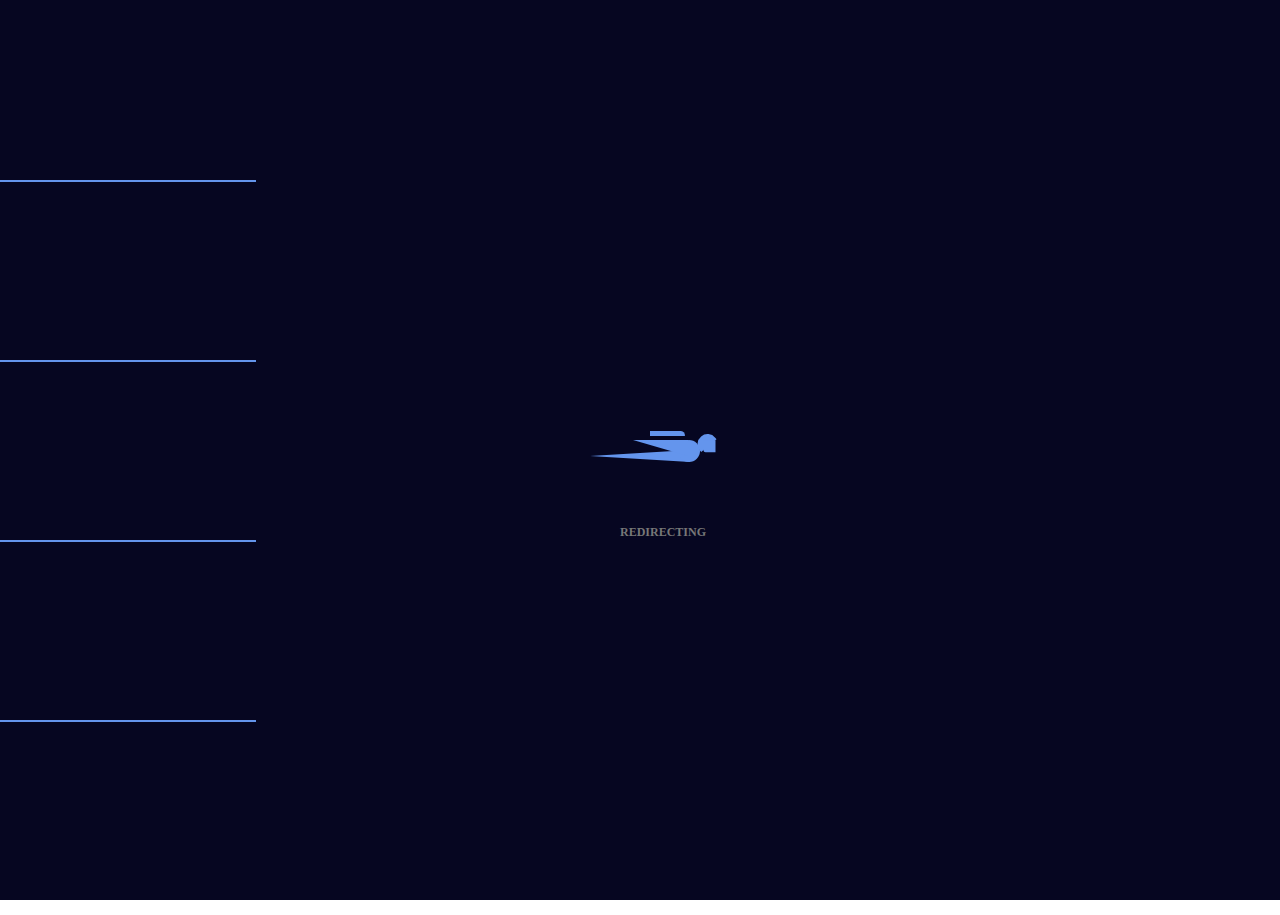
<file: index.html>
<!DOCTYPE html>
<html lang="en">
<head>
	<meta charset="UTF-8">
	<meta name="viewport" content="width=device-width, initial-scale=1.0">
    <title>Tic Tac Toe</title>
    <link rel="stylesheet" type="text/css" href="css/style1.css">
</head>
    <body>
	
	<div class="loader-wrapper">
		<div class='body1'>
			<span>
				<span></span>
				<span></span>
				<span></span>
			<span></span>
			</span>
		<div class='base'>
			<span></span>
		<div class='face'></div>
		</div>
		</div>
		<div class='longfazers'>
			<span></span>
			<span></span>
			<span></span>
			<span></span>
		</div>
		<h1>Redirecting</h1>
    </div>   
	
        <header class="header">
            <div class="logo-box">
                <img src="img/logo-white.png" alt="Logo" class="logo"> 
            </div>

            <div class="text-box">
                <h1 class="heading-primary">
                    <span class="heading-primary-main">Tic Tac Toe</span>
                    <span class="heading-primary-sub">2D Web Game</span>
                </h1>
                <a href="option.html" class="btn btn-white btn-animated">Play Game</a>
            </div>
           
        </header>
		
	
	<script src="https://cdnjs.cloudflare.com/ajax/libs/jquery/3.4.1/jquery.min.js"></script>
	<script>
		setTimeout(function(){
			$('.loader-wrapper').fadeToggle();
		}, 1800);
	</script>
	
    </body>
</html>
</file>
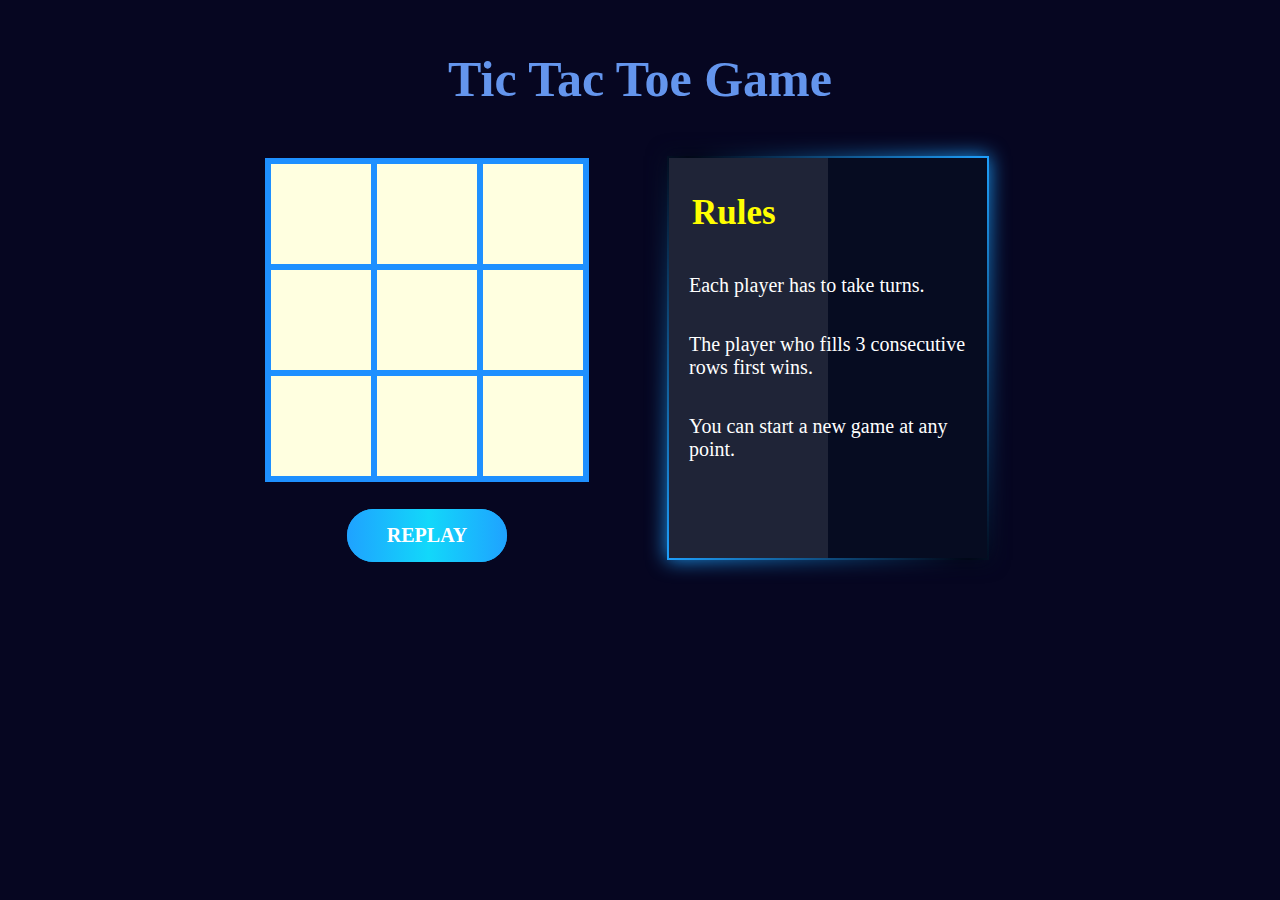
<file: game.html>
<!DOCTYPE html>
<html lang="en">
<head>
	<meta charset="UTF-8">
	<meta name="viewport" content="width=device-width, initial-scale=1.0">
    <title>Tic Tac Toe</title>
    <link rel="stylesheet" type="text/css" href="style.css">
</head>
<body>
	<header>
            <h1 id="head">Tic Tac Toe Game</h1>
    </header>
        
        
    <h1 id="result"></h1>
        
        <section id="game">
            <div id="tic">
                <canvas id="canvas1" width="100" height="100"></canvas> 
                <canvas id="canvas2" width="100" height="100"></canvas>
                <canvas id="canvas3" width="100" height="100"></canvas> 
                <br/>
                
                <canvas id="canvas4" width="100" height="100"></canvas>
                <canvas id="canvas5" width="100" height="100"></canvas>
                <canvas id="canvas6" width="100" height="100"></canvas>
                <br/>
                
                <canvas id="canvas7" width="100" height="100"></canvas>
                <canvas id="canvas8" width="100" height="100"></canvas>
                <canvas id="canvas9" width="100" height="100"></canvas>
                <!-- <center><button id="new">NEW GAME</button></center> -->
                <center><a href="#" class="btn btn-white btn-animated" id="new">Replay</a></center>
            </div>
            
            <div class="box">
                <div class="glass"></div>
                <div class="content">
                    <h2>Rules</h2>
                     <br /><br /><br />
                    <p>Each player has to take turns.</p><br /><br />
                    <p>The player who fills 3 consecutive rows first wins.</p><br /><br />
                    <p>You can start a new game at any point.</p><br><br /> 
                    
                </div>
            </div>
            
        </section>
       
        
        <script type="text/javascript" src="script.js"></script>
</body>
</html>
</file>
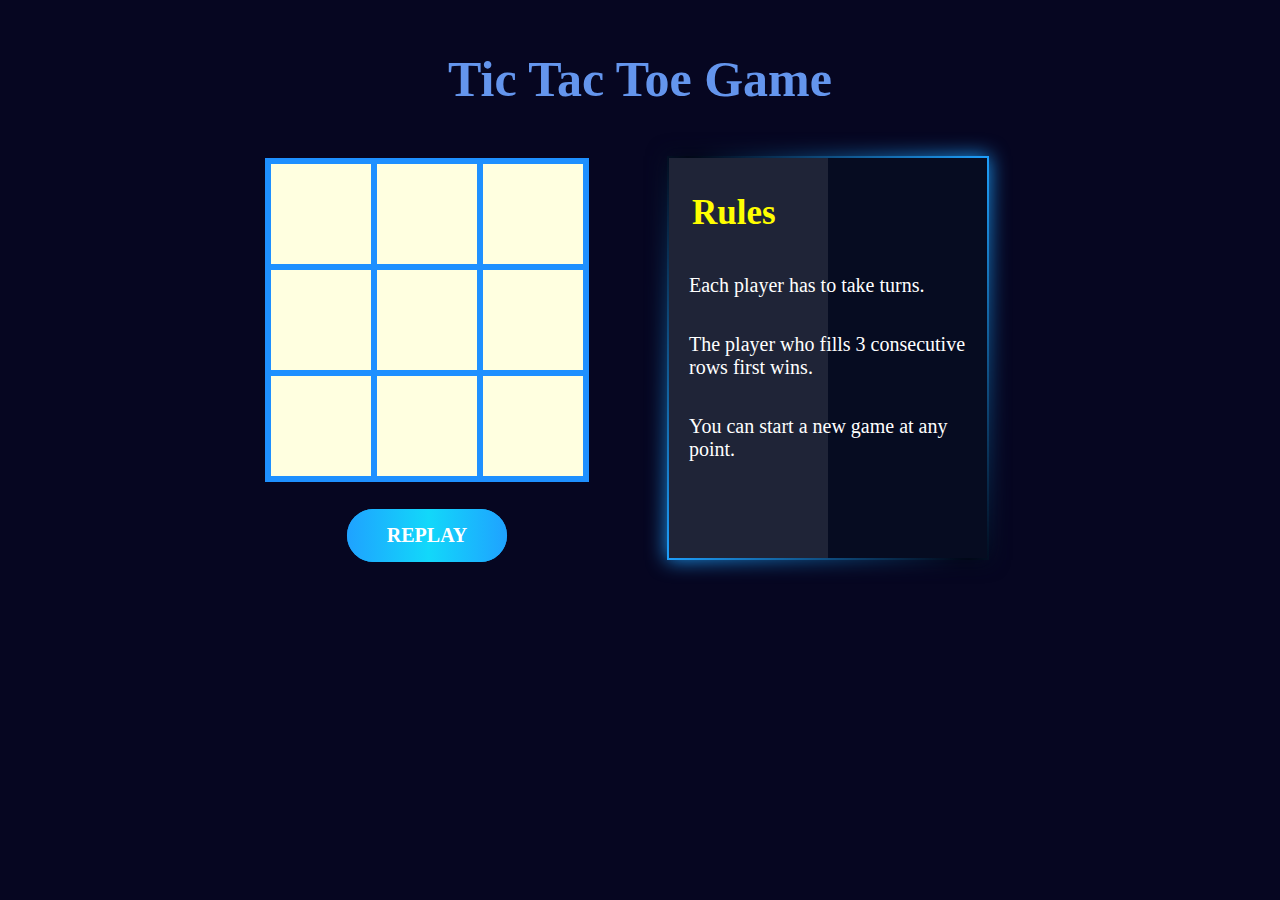
<file: multiplayer.html>
<!DOCTYPE html>
<html lang="en">
<head>
	<meta charset="UTF-8">
	<meta name="viewport" content="width=device-width, initial-scale=1.0">
    <title>Tic Tac Toe</title>
    <link rel="stylesheet" type="text/css" href="style.css">
</head>
<body>
	<header>
            <h1 id="head">Tic Tac Toe Game</h1>
    </header>
        
        
    <h1 id="result"></h1>
        
        <section id="game">
            <div id="tic">
                <canvas id="canvas1" width="100" height="100"></canvas> 
                <canvas id="canvas2" width="100" height="100"></canvas>
                <canvas id="canvas3" width="100" height="100"></canvas> 
                <br/>
                
                <canvas id="canvas4" width="100" height="100"></canvas>
                <canvas id="canvas5" width="100" height="100"></canvas>
                <canvas id="canvas6" width="100" height="100"></canvas>
                <br/>
                
                <canvas id="canvas7" width="100" height="100"></canvas>
                <canvas id="canvas8" width="100" height="100"></canvas>
                <canvas id="canvas9" width="100" height="100"></canvas>
                <!-- <center><button id="new">NEW GAME</button></center> -->
                <center><a href="#" class="btn btn-white btn-animated" id="new">Replay</a></center>
            </div>
            
            <div class="box">
                <div class="glass"></div>
                <div class="content">
                    <h2>Rules</h2>
                     <br /><br /><br />
                    <p>Each player has to take turns.</p><br /><br />
                    <p>The player who fills 3 consecutive rows first wins.</p><br /><br />
                    <p>You can start a new game at any point.</p><br><br /> 
                    
                </div>
            </div>
            
        </section>
       
        
        <script type="text/javascript" src="multiplayer.js"></script>
</body>
</html>
</file>
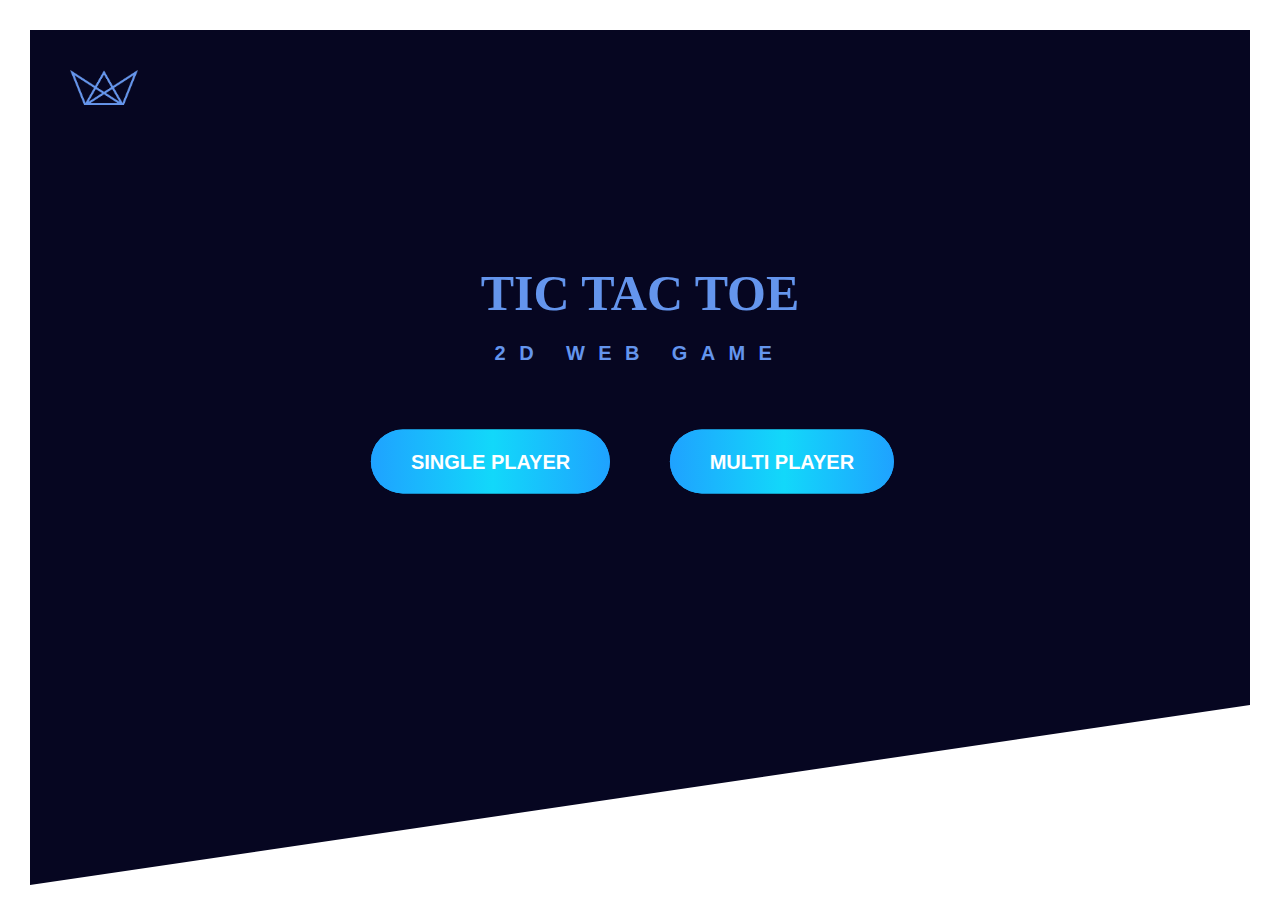
<file: option.html>
<!DOCTYPE html>
<html lang="en">
<head>
	<meta charset="UTF-8">
	<meta name="viewport" content="width=device-width, initial-scale=1.0">
    <title>Tic Tac Toe</title>
    <link rel="stylesheet" type="text/css" href="css/style1.css">
</head>
    <body>
        <header class="header">
            <div class="logo-box">
                <img src="img/logo-white.png" alt="Logo" class="logo"> 
            </div>

            <div class="text-box">
                <h1 class="heading-primary">
                    <span class="heading-primary-main">Tic Tac Toe</span>
                    <span class="heading-primary-sub">2D Web Game</span>
                </h1>
                <a href="singleplayer.html" class="btn btn-white btn-animated">Single Player</a>
                <a href="multiplayer.html" class="btn btn-white btn-animated">Multi Player</a>
            </div>   
                  
        </header>
        
    </body>
</html>
</file>
<file: css/style1.css>
*{
    margin: 0;
    padding: 0;                 /* Borders and paddings are no longer added to the total width or total height */
}

body{
    font-family: "Lato", sans-serif;
    line-height: 1.7;
    color: #777;
    padding: 30px;
    background-color: #fff; 
}

.header{
    height: 95vh;
    /*background-image: linear-gradient(to right bottom, rgba(126, 213, 111, 0.8), rgba(40, 180, 131, 0.8)), url(../img/hero.jpg); */
    /*background-image: linear-gradient(to right bottom, rgba(173, 216, 230, 0.8), rgba(0, 0, 160, 0.8)), url(../img/hero.jpg); */
    background-color: #060621;       
    position: relative;                         /* origin, reference */
    clip-path: polygon(0 0, 100% 0, 100% 75vh, 0 100%);
}

.logo-box{
    position: absolute; 
    top: 40px;
    left: 40px;
}

.logo{
    height: 35px;
}

.text-box{
    position: absolute;
    top: 40%;
    left: 50%;
    text-align: center;
    transform: translate(-50%, -50%);
}

.heading-primary{
    text-transform: uppercase;
    margin-bottom: 60px;
}

.heading-primary-main{
    display: block;
    font-size: 50px;
    font-family: Cursive;
    color: cornflowerblue;
}

.heading-primary-sub{
    display: block;
    font-size: 20px;
    font-weight: 700;
    letter-spacing: 13.4px;
    color: cornflowerblue;
}

.btn:link,
.btn:visited{
    text-transform: uppercase;
    text-decoration: none;
    padding: 15px 40px;
    display: inline-block;
    border-radius: 100px;
    transition: all .2s;
    position: relative;
    margin-left: 20px;
    margin-right: 35px;
}

.btn:hover{
    transform: translateY(-3px);
    box-shadow: 0 10px 20px rgba(0, 0, 0 , .2);
}

.btn:active{
    transform: translateY(-1px);
    box-shadow: 0 5px 10px rgba(0, 0, 0, .2);
}

.btn-white{
    background-image: linear-gradient(to right, #1FA2FF 0%, #12D8FA 51%, #1FA2FF 100%); 
    color: #fff;
    font-size: 20px;
    font-weight: bold;
}

.btn::after{
    content: "";
    display: inline-block;
    height: 100%;
    width: 100%;
    border-radius: 100px;
    position: absolute;
    top: 0;
    left: 0;
    z-index: -1;
    transition: all .4s;
}

.btn-white::after{
    background-image: linear-gradient(to right, #1FA2FF 0%, #12D8FA 51%, #1FA2FF 100%); 
}

.btn:hover::after{
    transform: scaleX(1.4) scaleY(1.6);
    opacity: 0;
}

/* Loading Animation */

@import url(https://fonts.googleapis.com/css?family=Open+Sans:300);
body1 {
  /*background-color: #f1c40f; */

  overflow: hidden;
}

.loader-wrapper h1 {
  position: absolute;
  font-family: 'Open Sans';
  font-weight: 600;
  font-size: 12px;
  text-transform: uppercase;
  left: 50%;
  top: 58%;
  margin-left: -20px;
}

.body1 {
  position: absolute;
  top: 50%;
  margin-left: -50px;
  left: 50%;
  animation: speeder .4s linear infinite;
}
.body1 > span {
  height: 5px;
  width: 35px;
  background: cornflowerblue;
  position: absolute;
  top: -19px;
  left: 60px;
  border-radius: 2px 10px 1px 0;
}

.base span {
  position: absolute;
  width: 0;
  height: 0;
  border-top: 6px solid transparent;
  border-right: 100px solid cornflowerblue;
  border-bottom: 6px solid transparent;
}
.base span:before {
  content: "";
  height: 22px;
  width: 22px;
  border-radius: 50%;
  background: cornflowerblue;
  position: absolute;
  right: -110px;
  top: -16px;
}
.base span:after {
  content: "";
  position: absolute;
  width: 0;
  height: 0;
  border-top: 0 solid transparent;
  border-right: 55px solid cornflowerblue;
  border-bottom: 16px solid transparent;
  top: -16px;
  right: -98px;
}

.face {
  position: absolute;
  height: 12px;
  width: 20px;
  background: cornflowerblue;
  border-radius: 20px 20px 0 0;
  transform: rotate(-40deg);
  right: -125px;
  top: -15px;
}
.face:after {
  content: "";
  height: 12px;
  width: 12px;
  background: cornflowerblue;
  right: 4px;
  top: 7px;
  position: absolute;
  transform: rotate(40deg);
  transform-origin: 50% 50%;
  border-radius: 0 0 0 2px;
}

.body1 > span > span:nth-child(1),
.body1 > span > span:nth-child(2),
.body1 > span > span:nth-child(3),
.body1 > span > span:nth-child(4) {
  width: 30px;
  height: 1px;
  background: cornflowerblue;
  position: absolute;
  animation: fazer1 .2s linear infinite;
}

.body1 > span > span:nth-child(2) {
  top: 3px;
  animation: fazer2 .4s linear infinite;
}

.body1 > span > span:nth-child(3) {
  top: 1px;
  animation: fazer3 .4s linear infinite;
  animation-delay: -1s;
}

.body1 > span > span:nth-child(4) {
  top: 4px;
  animation: fazer4 1s linear infinite;
  animation-delay: -1s;
}

@keyframes fazer1 {
  0% {
    left: 0;
  }
  100% {
    left: -80px;
    opacity: 0;
  }
}
@keyframes fazer2 {
  0% {
    left: 0;
  }
  100% {
    left: -100px;
    opacity: 0;
  }
}
@keyframes fazer3 {
  0% {
    left: 0;
  }
  100% {
    left: -50px;
    opacity: 0;
  }
}
@keyframes fazer4 {
  0% {
    left: 0;
  }
  100% {
    left: -150px;
    opacity: 0;
  }
}
@keyframes speeder {
  0% {
    transform: translate(2px, 1px) rotate(0deg);
  }
  10% {
    transform: translate(-1px, -3px) rotate(-1deg);
  }
  20% {
    transform: translate(-2px, 0px) rotate(1deg);
  }
  30% {
    transform: translate(1px, 2px) rotate(0deg);
  }
  40% {
    transform: translate(1px, -1px) rotate(1deg);
  }
  50% {
    transform: translate(-1px, 3px) rotate(-1deg);
  }
  60% {
    transform: translate(-1px, 1px) rotate(0deg);
  }
  70% {
    transform: translate(3px, 1px) rotate(-1deg);
  }
  80% {
    transform: translate(-2px, -1px) rotate(1deg);
  }
  90% {
    transform: translate(2px, 1px) rotate(0deg);
  }
  100% {
    transform: translate(1px, -2px) rotate(-1deg);
  }
}
.longfazers {
  position: absolute;
  width: 100%;
  height: 100%;
}
.longfazers span {
  position: absolute;
  height: 2px;
  width: 20%;
  background: cornflowerblue;
}
.longfazers span:nth-child(1) {
  top: 20%;
  animation: lf .6s linear infinite;
  animation-delay: -5s;
}
.longfazers span:nth-child(2) {
  top: 40%;
  animation: lf2 .8s linear infinite;
  animation-delay: -1s;
}
.longfazers span:nth-child(3) {
  top: 60%;
  animation: lf3 .6s linear infinite;
}
.longfazers span:nth-child(4) {
  top: 80%;
  animation: lf4 .5s linear infinite;
  animation-delay: -3s;
}

@keyframes lf {
  0% {
    left: 200%;
  }
  100% {
    left: -200%;
    opacity: 0;
  }
}
@keyframes lf2 {
  0% {
    left: 200%;
  }
  100% {
    left: -200%;
    opacity: 0;
  }
}
@keyframes lf3 {
  0% {
    left: 200%;
  }
  100% {
    left: -100%;
    opacity: 0;
  }
}
@keyframes lf4 {
  0% {
    left: 200%;
  }
  100% {
    left: -100%;
    opacity: 0;
  }
}

.loader-wrapper{
	top: 0;
	left: 0;
	position: fixed;
	z-index: 999999;
	width: 100%;
	height: 100%;
	background-color: #060621;
}
</file>
<file: style.css>
* {
    padding: 0;
    margin: 0;
}

html { 
    background-color: #060621; 
}

header{
    text-align: center;
    margin: 50px;
	padding: 0; 
}

h1#head { 
    font-size: 50px;
    font-family: Cursive;
    color: cornflowerblue;
}

h1#result {
    font-size: 30px;
    font-family: Verdana;
    color: chocolate;
    text-align: center;
    margin-bottom: 30px;
}

canvas {
    border: 3px solid dodgerblue; 
    background-color: lightyellow;
    text-align: center;
	/* Added to join the canvases after we created the red strike throughts */
	display: block;
	float: left;
}

#game {
    position: relative;
    /*width: 650px; */
    width: 750px;
    /*height: 322px; */
    height: 410px;
    margin: 0 auto;
}

#tic {
    position: relative;
   /* margin: 0 auto; */
    margin-right: 80px;
    width: 318px;
    height: 318px;
    display: inline-block;
    float: left;
	border: 3px solid dodgerblue; 
}

#rules {
    position: relative;
    width: 318px;
    height: 318px;
    text-align: center;
    display: inline-block;
    float: right;
}

p {
    font-size: 26px;
    margin: 15px;
    color: brown;
}

.container .box .content h2 {
    position: absolute;
    margin-left: 3px;
    font-size: 35px;
    color: yellow;
    text-align: center;
    top: -60px;
}

/*button {
    margin-top: 25px; 
    width: 200px;
    height: 50px;
    font-size: 20px;
    font-weight: bold;
    font-family: cursive;
    background-color: limegreen;
    color: gold;
    border: 1px solid black; 
	box-shadow: 2px 2px 2px 1px rgba(0, 0, 0, 0.7);
	border-radius: 3px;
} */

canvas:hover {
    background-color: lightblue;
}

button:hover {
    background: green;
}






/* Rules Box */
.box{
    position: relative;
    width: 318px;
    height: 400px;
    display: flex;
    justify-content: center;
    align-items: center;
    background: #060c21;
    margin: 40px;
}

.box:before{
    content:'';
    position: absolute;
    top: -2px;
    left: -2px;
    right: -2px;
    bottom: -2px;
    background: #fff;
    z-index: -1;
}

.box:after{
    content:'';
    position: absolute;
    top: -2px;
    left: -2px;
    right: -2px;
    bottom: -2px;
    background: #fff;
    z-index: -1;
    filter: blur(10px);
}

.box:nth-child(2):before,
.box:nth-child(2):after{
   /* background: linear-gradient(235deg, #1FA2FF, #010615, #fbff00); */
     background: linear-gradient(235deg, #1FA2FF, #010615, #1FA2FF);
}

/*
.box:nth-child(1):before,
.box:nth-child(1):after{
    background: linear-gradient(235deg, #89ff00, #010615, #00bcd4);
}

.box:nth-child(2):before,
.box:nth-child(2):after{
    background: linear-gradient(235deg, #ff005e, #010615, #fbff00);
}

.box:nth-child(3):before,
.box:nth-child(3):after{
    background: linear-gradient(235deg, #772aff, #010615, #2196f3);
}
*/
.box .glass{
    position: absolute;
    top: 0;
    left: 0;
    width: 50%;
    height: 100%;
    display: block;
    background: rgba(255, 255, 255, .1);
    pointer-events: none;
}

.box .content p{
    margin: 0px;
    padding: 0px;
    color: #fff;
    font-size: 20px;
    margin-left: 20px;
}

.content h2{
    position: absolute;
    margin-left: 3px;
    font-size: 35px;
    color: yellow;
    text-align: center;
    top: 35px;
    left: 20px;
}






/* Buttons */
.btn:link,
.btn:visited{
    text-transform: uppercase;
    text-decoration: none;
    padding: 15px 40px;
    display: inline-block;
    border-radius: 100px;
    transition: all .2s;
    position: relative;
    margin-top: 30px;
}
 
.btn:hover{
    transform: translateY(-3px);
    box-shadow: 0 10px 20px rgba(0, 0, 0, 0.5);
}

.btn:active{
    transform: translateY(-1px);
    box-shadow: 0 5px 10px rgba(0, 0, 0, 0.5);
}

.btn-white{
   /* background-color: #fff;
    color: #777; */
    /* background-color: limegreen; */
    background-image: linear-gradient(to right, #1FA2FF 0%, #12D8FA 51%, #1FA2FF 100%); 
    color: #fff;
    font-size: 20px;
    font-weight: bold;
}

.btn::after{
    content: "";
    display: inline-block;
    height: 100%;
    width: 100%;
    border-radius: 100px;
    position: absolute;
    top: 0;
    left: 0;
    z-index: -1;
    transition: all .4s;
}

.btn-white::after{
   /* background-color: #fff; */
   background-image: linear-gradient(to right, #1FA2FF 0%, #12D8FA 51%, #1FA2FF 100%); 
}

.btn:hover::after{
    transform: scaleX(1.4) scaleY(1.6);
    opacity: 0;
}



/* Colors Gradient
background-image: linear-gradient(to right, #F7971E 0%, #FFD200 51%, #F7971E 100%); yellow gradient
background-image: linear-gradient(to right, #1FA2FF 0%, #12D8FA 51%, #1FA2FF 100%); blue gradient
*/
</file>
